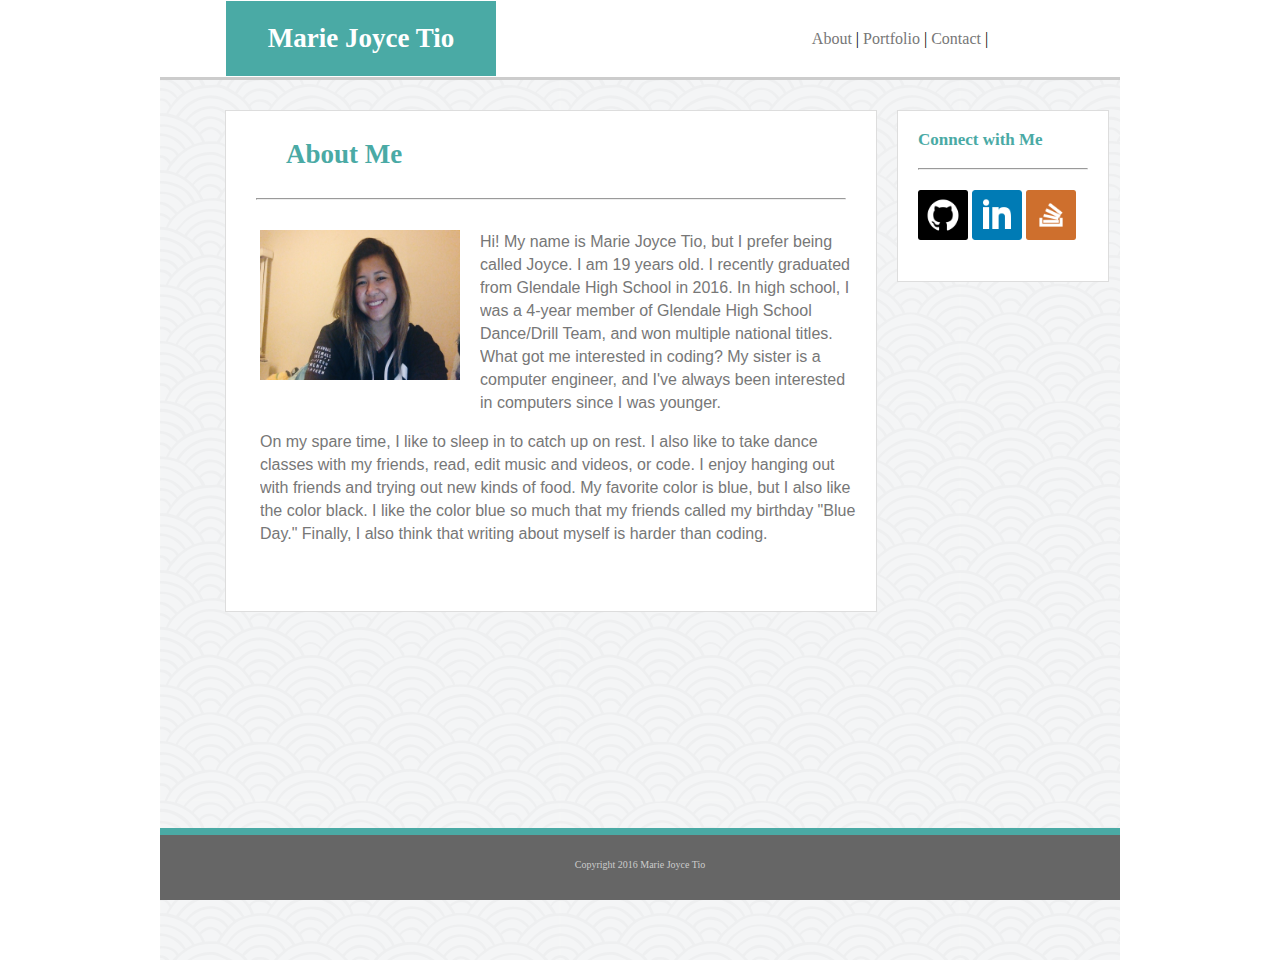
<file: index.html>
<!DOCTYPE html> 
<html lang="en-us"> 

<head>
	<meta charset="UTF-8">
	<title>About</title> 

	<link rel="stylesheet" href="assets/css/reset.css">
	<link rel="stylesheet" href="assets/css/style.css"> 

 </head>

<body> 

<div id="full">
 
	<header class="jumbotron">
	<div class="container">
		<div id="YourName">
			<h1 class="center">Marie Joyce Tio</h1>
		</div>
			<div class="select">
				<nav>
					<a href="index.html"">About</a> |
					<a href="portfolio.html">Portfolio</a> |
					<a href="contact.html">Contact</a> |
				</nav>
			</div>
	</div>
	</header> 

	<div>
		<div id="MainSection">
			<div class="title">
				<h2 class="title">About Me</h2>
				<hr> 
			</div>
			<div class="content">
				<div class="picture">
					<img src="./assets/images/profile.JPG" alt="profile" width="200" height="150"> 
				</div>
				<div>
					<p>Hi! My name is Marie Joyce Tio, but I prefer being called Joyce. I am 19 years old. I recently graduated from Glendale High School in 2016. In high school, I was a 4-year member of Glendale High School Dance/Drill Team, and won multiple national titles. What got me interested in coding? My sister is a computer engineer, and I've always been interested in computers since I was younger.</p><br>
			
					<p> On my spare time, I like to sleep in to catch up on rest. I also like to take dance classes with my friends, read, edit music and videos, or code. I enjoy hanging out with friends and trying out new kinds of food. My favorite color is blue, but I also like the color black. I like the color blue so much that my friends called my birthday "Blue Day." Finally, I also think that writing about myself is harder than coding.</p>
				</div>
			</div>
		</div>
	
	<div id="connect"> 
		<h2 class="title" style="font-size: 17px; margin: 20px;">Connect with Me</h2>

		<hr class="title" style="margin: 20px;">

			<div id="SocialLink">
				<a href="https://github.com/joycetio" target="_blank">
					<img src="assets/images/github.png" alt="Github icon" height="50" width="50">
				</a>

				<a href="https://www.linkedin.com/in/marie-joyce-tio/" target="_blank">
					<img src="assets/images/linkedin.png" alt="LinkedIn icon" height="50" width="50">
				</a>

				<a href="http://stackoverflow.com/users/7372328/marie-joyce-tio?tab=profile" target="_blank">
					<img src="assets/images/stackoverflow.png" alt="StackOverflow icon" height="50" width="50">
				</a>

			</div>
	</div>
</div>
</div>

<div id="fixed">
	<footer>
		Copyright 2016 Marie Joyce Tio
	</footer>	
</div>

</body>
</html>
</file>
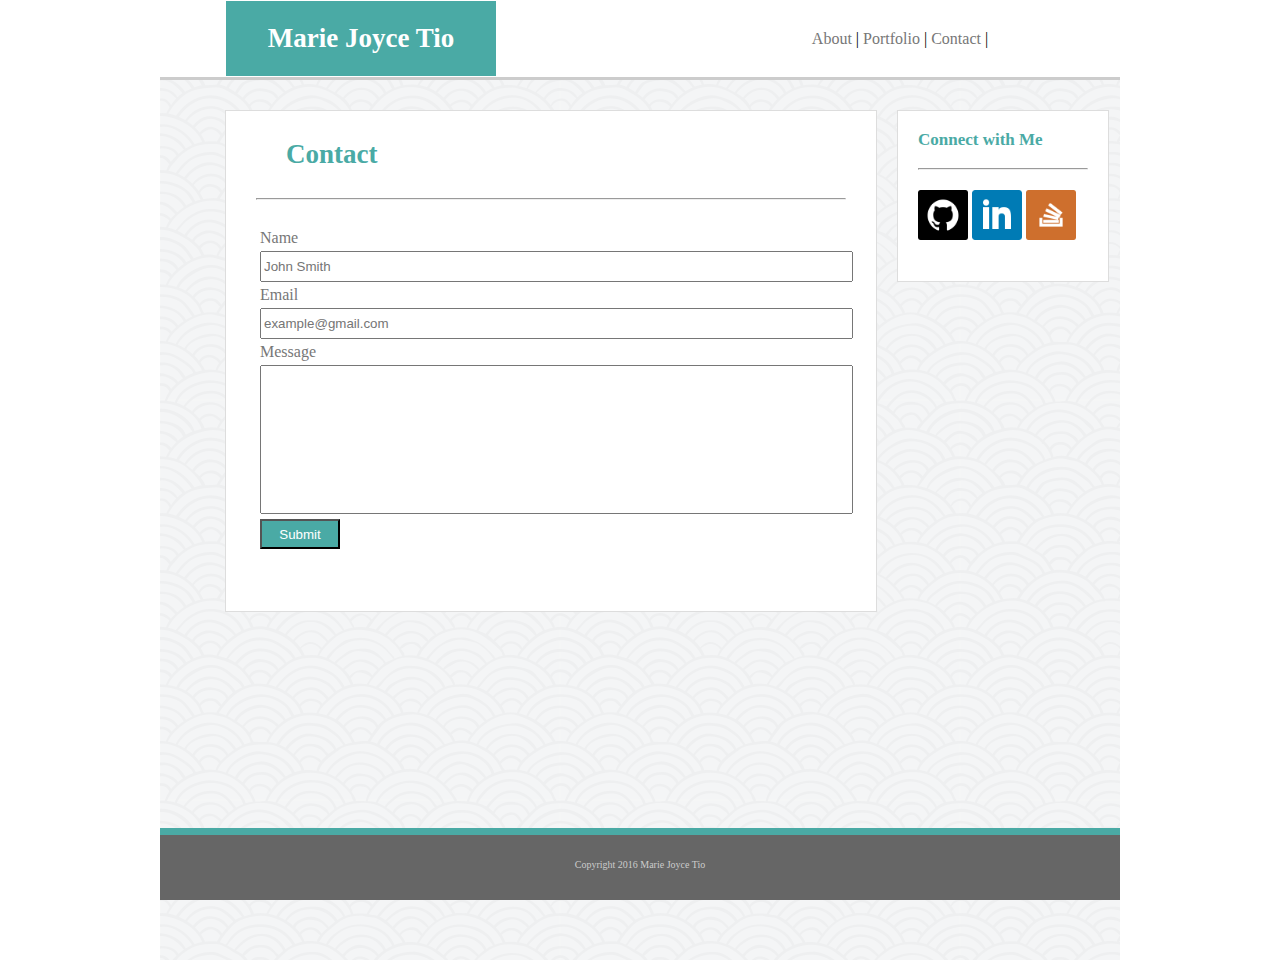
<file: contact.html>
<!DOCTYPE html> 
<html lang="en-us">

<head>
	<meta charset="UTF-8">
	<title>Contact</title>

	<!-- Link to CSS -->
	<link rel="stylesheet" href="assets/css/reset.css">
	<link rel="stylesheet" href="assets/css/style.css"> 

</head>

<body> 

<div id="full">

	<header> 

		<div class="container">
			<div id="YourName">
				<h1 class="center">Marie Joyce Tio</h1>
			</div>
			<div class="select">
				<nav>
					<a href="index.html">About</a> |
					<a href="portfolio.html">Portfolio</a> |
					<a href="contact.html">Contact</a> |
				</nav>
			</div>
		</div>

	</header>

	<div id="MainSection">
		<div class="title"> 
			<h2 class="title">Contact</h2>
			<hr>
		</div>
		
		<div id="InfoHere"> 
				Name 
				<br> 
					<input type="text" name="name" placeholder="John Smith" id="FirstInput">
				<br>
	
				Email 
				<br>
					<input type="text" name="email" placeholder="example@gmail.com" id="SecondInput">
				<br>
		
				Message 
				<br> 
					<input type="text" name="message" id="message">
				<br>
			<button>Submit</button>
		</div>
	</div>

	<div id="connect"> 
		<h2 class="title" style="font-size: 17px; margin: 20px;">Connect with Me</h2>

		<hr class="title" style="margin: 20px;">

			<div id="SocialLink">
				<a href="https://github.com/joycetio" target="_blank">
					<img src="assets/images/github.png" alt="Github icon" height="50" width="50">
				</a>

				<a href="https://www.linkedin.com/in/marie-joyce-tio/" target="_blank">
					<img src="assets/images/linkedin.png" alt="LinkedIn icon" height="50" width="50">
				</a>

				<a href="http://stackoverflow.com/users/7372328/marie-joyce-tio?tab=profile" target="_blank">
					<img src="assets/images/stackoverflow.png" alt="StackOverflow icon" height="50" width="50">
				</a>

			</div>
	</div>
</div>

<div id="fixed">
<footer>
	Copyright 2016 Marie Joyce Tio
</footer>
</div>


</body>
</html>
</file>
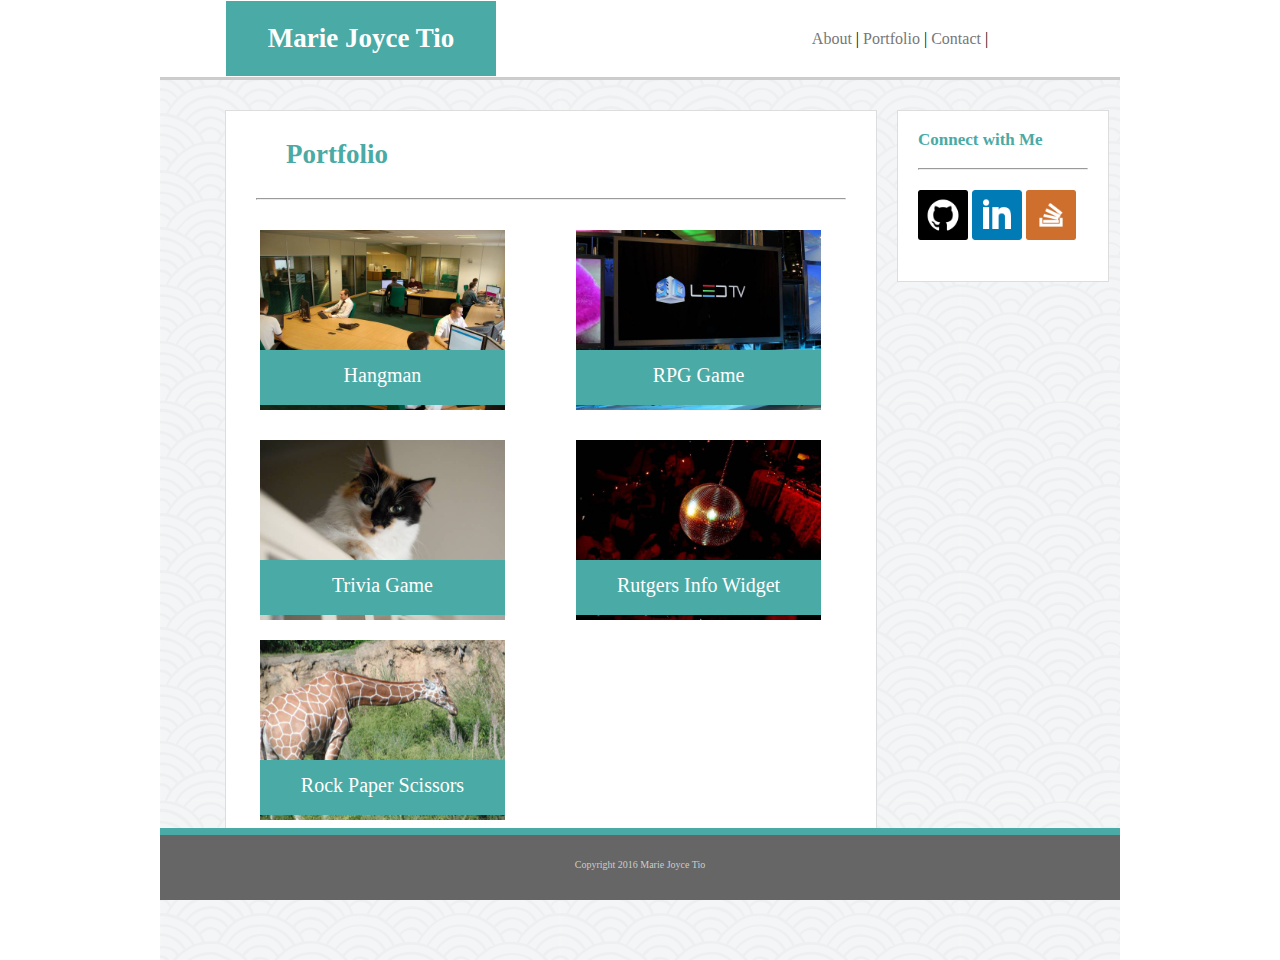
<file: portfolio.html>
<!DOCTYPE html> 
<html lang="en-us"> 

<head> 
	<meta charset="UTF-8">
	<title>Portfolio</title>

	<!-- Link to CSS -->
	<link rel="stylesheet" href="assets/css/reset.css">
	<link rel="stylesheet" href="assets/css/style.css"> 
</head>

<body> 

<div id="full">

	<header> 

		<div class="container">
			<div id="YourName">
				<h1 class="center">Marie Joyce Tio</h1>
			</div>
			<div class="select">
				<nav>
					<a href="index.html">About</a> |
					<a href="portfolio.html">Portfolio</a> |
					<a href="contact.html">Contact</a> |
				</nav>
			</div>
		</div>

	</header>

	<div id="MainSection" style="height: 750px"> 
		<div class="title">
			<h2 class="title">Portfolio</h2>
			<hr>
		</div>

		<a href="#">
			<div class="hangman"> 
				<div class="inside">
					<div class="portfolio-text"> Hangman </div>
				</div>
			</div>
		</a>

		<a href="#">
			<div class="RPG">
				<div class="inside">
					<div class="portfolio-text"> RPG Game </div>
				</div>
			</div>
		</a>
	
		<a href="#">
			<div class="trivia">
				<div class="inside">
					<div class="portfolio-text"> Trivia Game </div> 
				</div>
			</div>
		</a>

		<div class="widget"> 
			<div class="inside">
				<div class="portfolio-text"> Rutgers Info Widget </div>
			</div>
		</div>

		<div class="rock">
			<div class="inside">
				<div class="portfolio-text"> Rock Paper Scissors </div>
			</div>		
		</div> 

	</div>

	<div id="connect"> 
		<h2 class="title" style="font-size: 17px; margin: 20px;">Connect with Me</h2>

		<hr class="title" style="margin: 20px;">

			<div id="SocialLink">
				<a href="https://github.com/joycetio" target="_blank">
					<img src="assets/images/github.png" alt="Github icon" height="50" width="50">
				</a>

				<a href="https://www.linkedin.com/in/marie-joyce-tio/" target="_blank">
					<img src="assets/images/linkedin.png" alt="LinkedIn icon" height="50" width="50">
				</a>

				<a href="http://stackoverflow.com/users/7372328/marie-joyce-tio?tab=profile" target="_blank">
					<img src="assets/images/stackoverflow.png" alt="StackOverflow icon" height="50" width="50">
				</a>

			</div>
	</div>
</div>

	<div id="fixed">
		<footer>
			Copyright 2016 Marie Joyce Tio
		</footer>
	</div>

</body>
</html>
</file>
<file: assets/css/style.css>
/*Background Pattern from Subtle Patterns*/

#full {
	background-image: url("../images/seigaiha.png");
	width: 960px;
	height: 960px;
	margin: auto;
	overflow: auto;
}

header {
	background: #ffffff;
	border-bottom: 3px solid #cccccc;
	width: 960px;

}

.container {
	margin: auto;
	width: 960px;
	
}

#YourName {
	margin-left: 65px;
	padding: 0px;
	width: 270px; 
	height: 75px;
	font-family: 'Georgia', Times, Times New Roman, serif;
	font-weight: bold;
	font-size: 27px;
	text-align: center;
	background: #4aaaa5;
	color: white;
	border: 1px solid;
	display: flex;
	align-items: center;
	justify-content: center;
}


.select {
	float: right;
	margin-top: -76px;
	margin-right: 55px;
	padding: 30px;
	width: 270px;
	background: #ffffff;
	text-align: center;
}

a {
	color: #777777;
	text-decoration: none;
}

a:hover {
	color: lightblue;
}

#MainSection {
	margin: 30px 20px 30px 65px;
	width: 650px;
	height: 500px;
	background: #ffffff;
	border: 1px solid #dddddd;
	float: left;
	overflow: auto;
}

.title {
	margin: 30px;
	color: #4aaaa5;
	font-family: 'Georgia', Times, Times New Roman, serif;
	font-weight: bold;
	font-size: 27px;

}

.content {
	margin: 15px 0px 15px 34px;
	
}

.picture {
	margin-right: 20px;
	float: left;
}


p {
	color: #777777;
	font-family: 'Arial', 'Helvetica Neue', Helvetica, sans-serif;
	line-height: 23px;
	margin-right: 20px;
	overflow: auto;
}

#connect {
	float: left;
	overflow: auto;
	width: 210px;
	height: 170px;
	border: 1px solid #dddddd;
	background: #ffffff;
	margin-top: 30px;
}


#SocialLink {
	margin-left: 20px;
}


#InfoHere {
	margin-left: 34px;
	color: #777777;
}

#FirstInput {
	width: 585px;
	height: 25px;
	margin-top: 5px;
	margin-bottom: 5px;
}

#SecondInput {
	width: 585px;
	height: 25px;
	margin-top: 5px;
	margin-bottom: 5px;
}

#message {
	width: 585px;
	height: 143px;
	margin-top: 5px;
	margin-bottom: 5px;
	text-indent: 0px;
}

.hangman {
	width: 245px;
	height: 180px;
	background-image: url('../images/hangman.jpg');
	background-size: 245px 180px;
	margin-left: 34px;
	margin-bottom: 30px;
	float: left;
}

.hangman:hover {
	background: lightblue;
}

.RPG {
	width: 245px;
	height: 180px;
	background: gray;
	margin-left: 34px;
	margin-bottom: 20px;
	margin-right: 55px;
	background-image: url('../images/rpg.jpg');
	background-size: 245px 180px;
	float: right;
}

.RPG:hover {
	background: lightblue;
}

.trivia {
	width: 245px;
	height: 180px;
	background: gray;
	margin-left: 34px;
	margin-bottom: 20px;
	background-image: url('../images/cats.jpg');
	background-size: 245px 180px;
	float: left;
	clear: both;
}

.trivia:hover {
	background: lightblue;
}

.widget {
	width: 245px;
	height: 180px;
	background: gray;
	margin-left: 34px;
	margin-bottom: 20px;
	margin-right: 55px;
	background-image: url('../images/night.jpg');
	background-size: 245px 180px;
	float: right;
}

.widget:hover {
	background: lightblue;
}

.rock {
	width: 245px;
	height: 180px;
	background: gray;
	margin-left: 34px;
	margin-bottom: 20px;
	background-image: url('../images/rockpaperscissors.jpg');
	background-size: 245px 180px;
	float: left;
	clear: both;
}

.rock:hover {
	background: lightblue;
}

.inside {
	position: relative;
	width: 245px;
	height: 55px;
	background: #4aaaa5;
	margin-top: 120px;
}

.portfolio-text {
	padding: 15px;
	text-align: center;
	font-size: 20px;
	color: white;
}

button {
	width: 80px;
	height: 30px;
	background: #4aaaa5;
	color: white;
	text-decoration: none;
}

footer {
	width: 960px;
	height: 40px;
	color: #cccccc;
	background: #666666;
	border-top: 7px solid #4aaaa5;
	clear: both;
	font-size: 10px;
	text-align: center;
	padding-top: 25px;
}

#fixed {
	position: fixed;
	bottom: 0;
	width: 960px;
	margin: 0 auto;
	left: 50%;
	margin-left: -480px;
}
</file>
